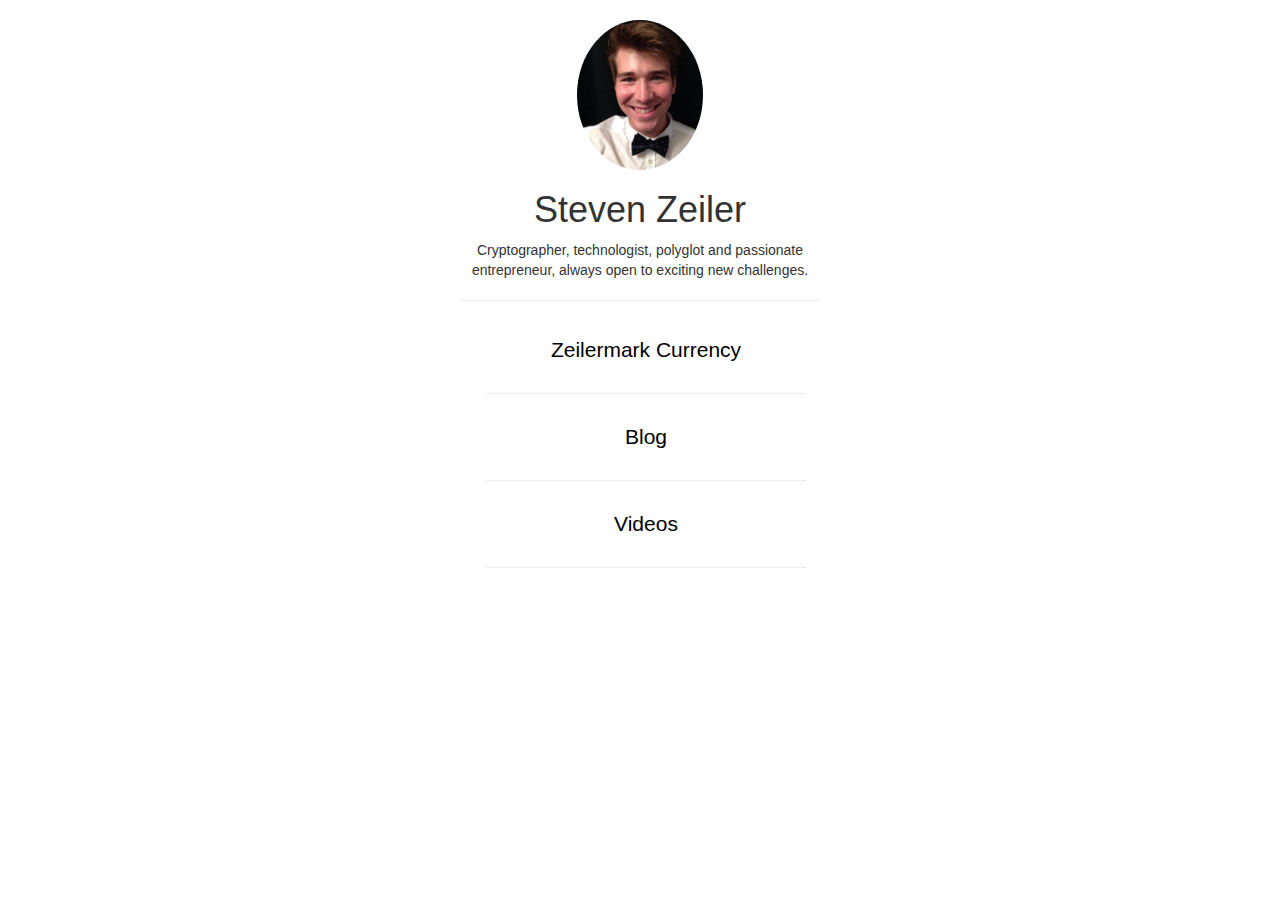
<file: index.html>
<!DOCTYPE html>
<!--[if lt IE 7]>      <html class="no-js lt-ie9 lt-ie8 lt-ie7"> <![endif]-->
<!--[if IE 7]>         <html class="no-js lt-ie9 lt-ie8"> <![endif]-->
<!--[if IE 8]>         <html class="no-js lt-ie9"> <![endif]-->
<!--[if gt IE 8]><!--> <html class="no-js"> <!--<![endif]-->
    <head>
        <meta charset="utf-8">
        <meta http-equiv="X-UA-Compatible" content="IE=edge,chrome=1">
        <title></title>
        <meta name="description" content="">
        <meta name="viewport" content="width=device-width, initial-scale=1">

        <link rel="stylesheet" href="css/bootstrap.min.css">
        <style>
            body {
                padding-top: 20px;
                padding-bottom: 20px;
            }
        </style>
        <link rel="stylesheet" href="css/bootstrap-theme.min.css">
        <link rel="stylesheet" href="css/main.css">

        <script src="js/vendor/modernizr-2.6.2-respond-1.1.0.min.js"></script>
    </head>
    <body>
        <!--[if lt IE 7]>
            <p class="browsehappy">You are using an <strong>outdated</strong> browser. Please <a href="http://browsehappy.com/">upgrade your browser</a> to improve your experience.</p>
        <![endif]-->
    <div class="container">
      <!-- Example row of columns -->
      <div class="row">
        <div class="col-md-4"></div>
        <div class="col-md-4">
          <img src='/img/steven_bow_tie_medium.jpg'/>
          <h1>Steven Zeiler</h1> 
          <p>
            Cryptographer, technologist, polyglot and passionate entrepreneur, always open to exciting new challenges.
          </p>
          <hr/>
          <ul class='navigation'>
            <li><a href='/zeilermark-currency.html'>Zeilermark Currency</a></li>
            <li><a target='_blank' href='http://stevenzeiler.tumblr.com'>Blog</a></li>
            <li><a target='_blank' href='https://www.youtube.com/user/stevenzeiler/videos'>Videos</a></li>
          </ul>
       </div>
        <div class="col-md-4"></div>
      </div>

    </div> <!-- /container -->        <script src="//ajax.googleapis.com/ajax/libs/jquery/1.11.0/jquery.min.js"></script>
        <script>window.jQuery || document.write('<script src="js/vendor/jquery-1.11.0.min.js"><\/script>')</script>

        <script src="js/vendor/bootstrap.min.js"></script>

        <script src="js/main.js"></script>

        <!-- Google Analytics: change UA-XXXXX-X to be your site's ID. -->
        <script>
            (function(b,o,i,l,e,r){b.GoogleAnalyticsObject=l;b[l]||(b[l]=
            function(){(b[l].q=b[l].q||[]).push(arguments)});b[l].l=+new Date;
            e=o.createElement(i);r=o.getElementsByTagName(i)[0];
            e.src='//www.google-analytics.com/analytics.js';
            r.parentNode.insertBefore(e,r)}(window,document,'script','ga'));
            ga('create','UA-36236651-5');ga('send','pageview');
        </script>
    </body>
</html>
</file>
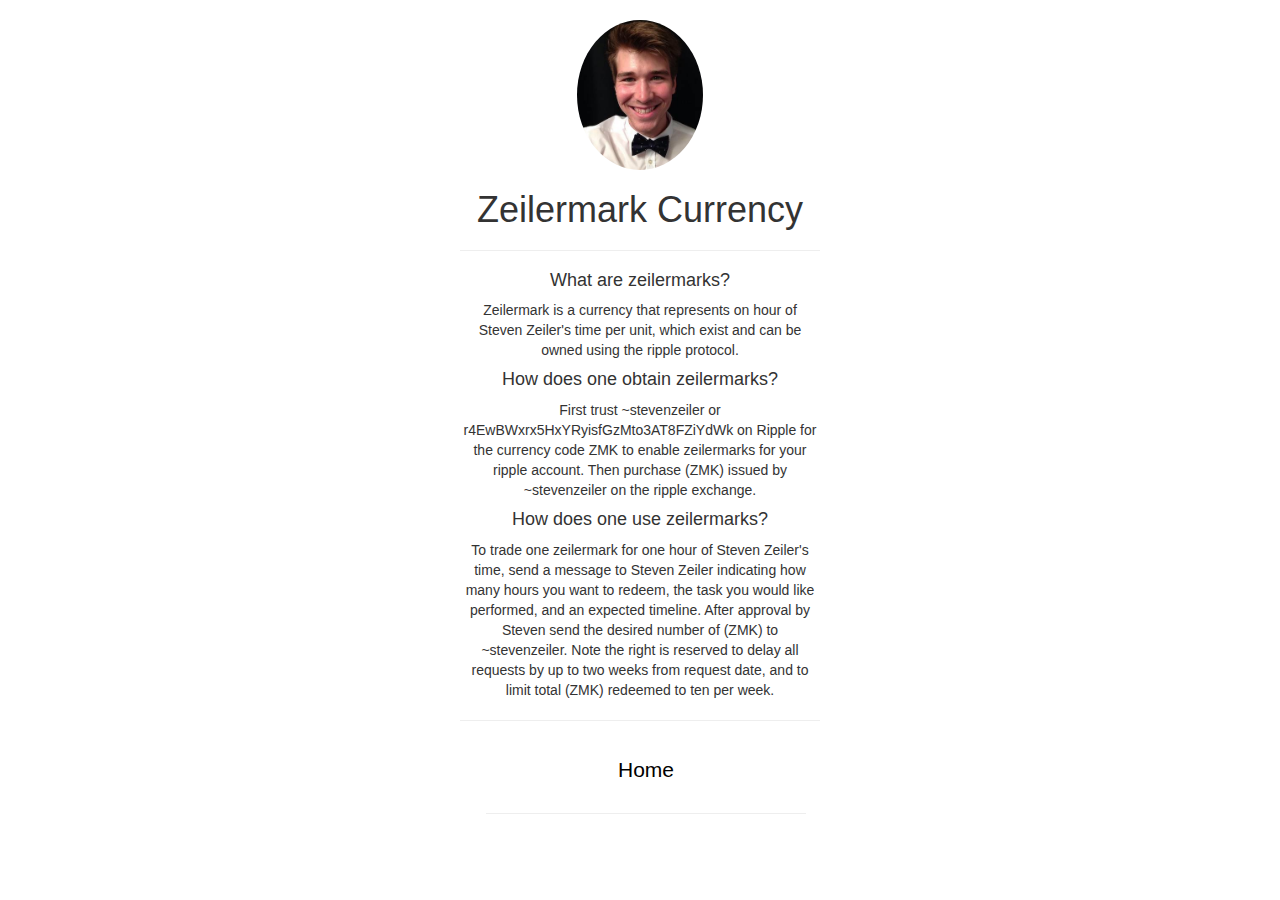
<file: zeilermark-currency.html>
<!DOCTYPE html>
<!--[if lt IE 7]>      <html class="no-js lt-ie9 lt-ie8 lt-ie7"> <![endif]-->
<!--[if IE 7]>         <html class="no-js lt-ie9 lt-ie8"> <![endif]-->
<!--[if IE 8]>         <html class="no-js lt-ie9"> <![endif]-->
<!--[if gt IE 8]><!--> <html class="no-js"> <!--<![endif]-->
    <head>
        <meta charset="utf-8">
        <meta http-equiv="X-UA-Compatible" content="IE=edge,chrome=1">
        <title>Zeilermark Currency - Steven Zeiler</title>
        <meta name="description" content="">
        <meta name="viewport" content="width=device-width, initial-scale=1">

        <link rel="stylesheet" href="css/bootstrap.min.css">
        <style>
            body {
                padding-top: 20px;
                padding-bottom: 20px;
            }
        </style>
        <link rel="stylesheet" href="css/bootstrap-theme.min.css">
        <link rel="stylesheet" href="css/main.css">

        <script src="js/vendor/modernizr-2.6.2-respond-1.1.0.min.js"></script>
    </head>
    <body>
        <!--[if lt IE 7]>
            <p class="browsehappy">You are using an <strong>outdated</strong> browser. Please <a href="http://browsehappy.com/">upgrade your browser</a> to improve your experience.</p>
        <![endif]-->
    <div class="container">
      <!-- Example row of columns -->
      <div class="row">
        <div class="col-md-4"></div>
        <div class="col-md-4">
          <img src='/img/steven_bow_tie_medium.jpg'/>
          <h1>Zeilermark Currency</h1> 
          <hr/>
          <h4>What are zeilermarks?</h4>
          <p>
            Zeilermark is a currency that represents on hour of Steven Zeiler's time per unit, which exist and can be owned using the ripple protocol.
          </p>
          <h4>How does one obtain zeilermarks?</h4>
          <p>
            First trust ~stevenzeiler or r4EwBWxrx5HxYRyisfGzMto3AT8FZiYdWk on Ripple for the currency code ZMK to enable zeilermarks for your ripple account. Then purchase (ZMK) issued by ~stevenzeiler on the ripple exchange.
          </p>
          <h4>How does one use zeilermarks?</h4>
          <p>
            To trade one zeilermark for one hour of Steven Zeiler's time, send a message to Steven Zeiler indicating how many hours you want to redeem, the task you would like performed, and an expected timeline. After approval by Steven send the desired number of (ZMK) to ~stevenzeiler. Note the right is reserved to delay all requests by up to two weeks from request date, and to limit total (ZMK) redeemed to ten per week.
          </p>
          <hr/>
          <ul class='navigation'>
            <li><a href='/'>Home</a></li>
          </ul>
       </div>
        <div class="col-md-4"></div>
      </div>

    </div> <!-- /container -->        <script src="//ajax.googleapis.com/ajax/libs/jquery/1.11.0/jquery.min.js"></script>
        <script>window.jQuery || document.write('<script src="js/vendor/jquery-1.11.0.min.js"><\/script>')</script>

        <script src="js/vendor/bootstrap.min.js"></script>

        <script src="js/main.js"></script>

        <!-- Google Analytics: change UA-XXXXX-X to be your site's ID. -->
        <script>
            (function(b,o,i,l,e,r){b.GoogleAnalyticsObject=l;b[l]||(b[l]=
            function(){(b[l].q=b[l].q||[]).push(arguments)});b[l].l=+new Date;
            e=o.createElement(i);r=o.getElementsByTagName(i)[0];
            e.src='//www.google-analytics.com/analytics.js';
            r.parentNode.insertBefore(e,r)}(window,document,'script','ga'));
            ga('create','UA-XXXXX-X');ga('send','pageview');
        </script>
    </body>
</html>
</file>
<file: css/main.css>
/* ==========================================================================
   Author's custom styles
   ========================================================================== */

body {
    font: '100%/1.5 Avenir,"Helvetica Neue",Helvetica,Arial,sans-serif';
    text-align:center;
}

img {
  border-radius: 50%;
  height:150px;
}

li {
  list-style: none;
  padding: 2em 2em;
  border-bottom: 1px solid #eee;
  width:100%;
  margin-left:-1em;
}

li:first-child {
  padding: 1em 1em 2em 1em;
}

a {
  text-decoration: none;
  font-size:150%;
  color: black;
}
</file>
